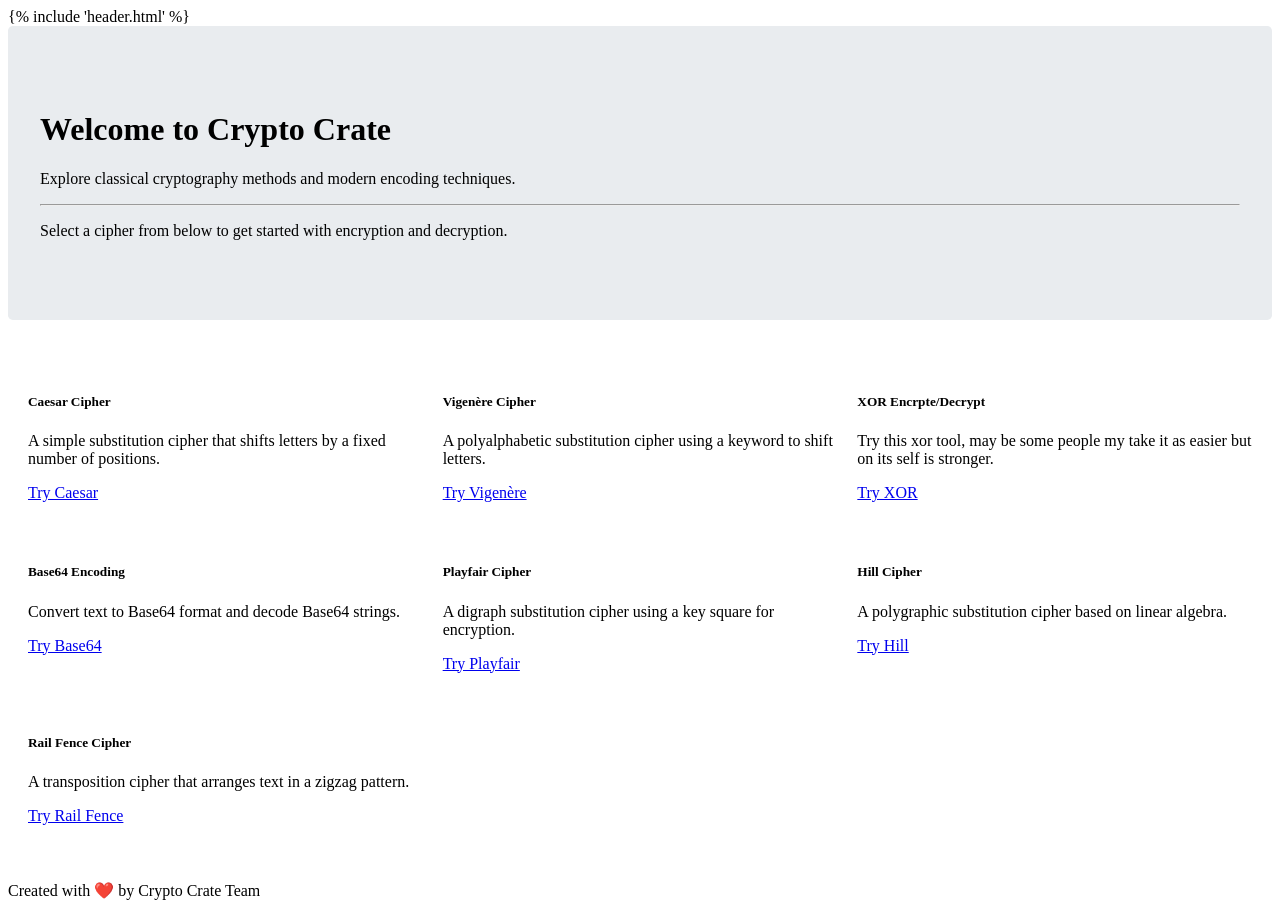
<file: templates/index.html>
<!DOCTYPE html>
<html lang="en">
<head>
    <meta charset="UTF-8">
    <meta name="viewport" content="width=device-width, initial-scale=1.0">
    <title>Crypto Crate - Home</title>
    <style>
        .card {
            margin-bottom: 20px;
            transition: transform 0.2s;
        }
        .card:hover {
            transform: translateY(-5px);
        }
        .cipher-grid {
            display: grid;
            grid-template-columns: repeat(auto-fit, minmax(300px, 1fr));
            gap: 20px;
            padding: 20px;
        }
        .jumbotron {
            padding: 4rem 2rem;
            margin-bottom: 2rem;
            background-color: #e9ecef;
            border-radius: .3rem;
        }
    </style>
</head>
<body>
    {% include 'header.html' %}

    <div class="container">
        <div class="jumbotron">
            <h1 class="display-4">Welcome to Crypto Crate</h1>
            <p class="lead">Explore classical cryptography methods and modern encoding techniques.</p>
            <hr class="my-4">
            <p>Select a cipher from below to get started with encryption and decryption.</p>
        </div>

        <div class="cipher-grid">
            <div class="card">
                <div class="card-body">
                    <h5 class="card-title">Caesar Cipher</h5>
                    <p class="card-text">A simple substitution cipher that shifts letters by a fixed number of positions.</p>
                    <a href="/caesar" class="btn btn-primary">Try Caesar</a>
                </div>
            </div>

            <div class="card">
                <div class="card-body">
                    <h5 class="card-title">Vigenère Cipher</h5>
                    <p class="card-text">A polyalphabetic substitution cipher using a keyword to shift letters.</p>
                    <a href="/vigenere" class="btn btn-primary">Try Vigenère</a>
                </div>
            </div>

            <div class="card">
                <div class="card-body">
                    <h5 class="card-title">XOR Encrpte/Decrypt</h5>
                    <p class="card-text">Try this xor tool, may be some people my take it as easier but on its self is stronger.</p>
                    <a href="/xor" class="btn btn-primary">Try XOR</a>
                </div>
            </div>

            <div class="card">
                <div class="card-body">
                    <h5 class="card-title">Base64 Encoding</h5>
                    <p class="card-text">Convert text to Base64 format and decode Base64 strings.</p>
                    <a href="/base64" class="btn btn-primary">Try Base64</a>
                </div>
            </div>

            <div class="card">
                <div class="card-body">
                    <h5 class="card-title">Playfair Cipher</h5>
                    <p class="card-text">A digraph substitution cipher using a key square for encryption.</p>
                    <a href="/playfair" class="btn btn-primary">Try Playfair</a>
                </div>
            </div>

            <div class="card">
                <div class="card-body">
                    <h5 class="card-title">Hill Cipher</h5>
                    <p class="card-text">A polygraphic substitution cipher based on linear algebra.</p>
                    <a href="/hill" class="btn btn-primary">Try Hill</a>
                </div>
            </div>

            <div class="card">
                <div class="card-body">
                    <h5 class="card-title">Rail Fence Cipher</h5>
                    <p class="card-text">A transposition cipher that arranges text in a zigzag pattern.</p>
                    <a href="/rail-fence" class="btn btn-primary">Try Rail Fence</a>
                </div>
            </div>
        </div>
    </div>

    <footer class="text-center mt-4 mb-4">
        <p>Created with ❤️ by Crypto Crate Team</p>
    </footer>
</body>
</html>
</file>
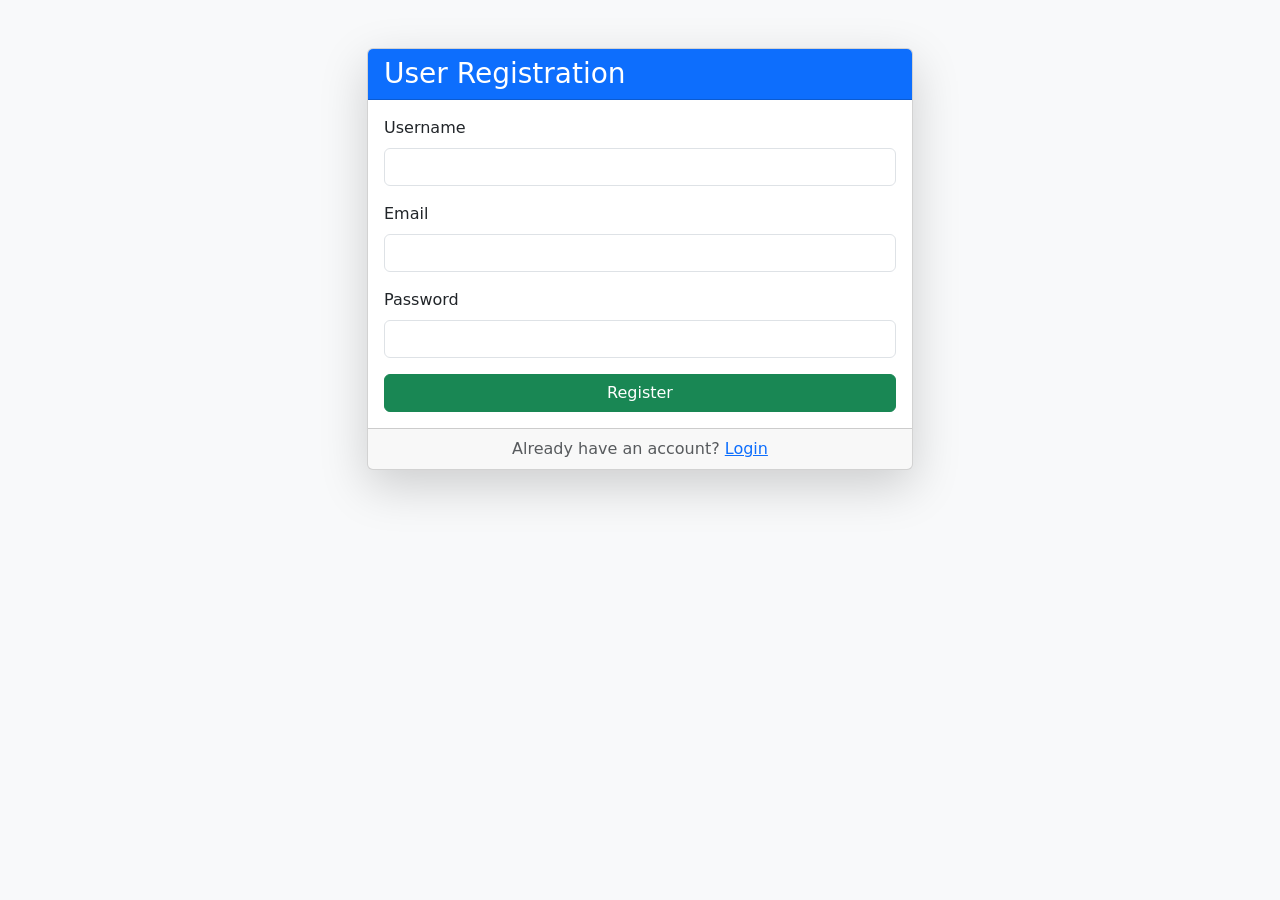
<file: templates/login.html>
<!DOCTYPE html>
<html>
<head>
    <title>Register</title>
    <link href="https://cdn.jsdelivr.net/npm/bootstrap@5.3.0/dist/css/bootstrap.min.css" rel="stylesheet">
</head>
<body class="bg-light">
    <div class="container mt-5">
        <div class="row justify-content-center">
            <div class="col-md-6">
                <div class="card shadow-lg">
                    <div class="card-header bg-primary text-white">
                        <h3 class="mb-0">User Registration</h3>
                    </div>
                    <div class="card-body">
                        <form action="/register" method="POST">
                            <div class="mb-3">
                                <label class="form-label">Username</label>
                                <input type="text" name="username" class="form-control" required>
                            </div>

                            <div class="mb-3">
                                <label class="form-label">Email</label>
                                <input type="email" name="email" class="form-control" required>
                            </div>

                            <div class="mb-3">
                                <label class="form-label">Password</label>
                                <input type="password" name="password" class="form-control" required>
                            </div>

                            <button type="submit" class="btn btn-success w-100">Register</button>
                        </form>
                    </div>
                    <div class="card-footer text-muted text-center">
                        Already have an account? <a href="#">Login</a>
                    </div>
                </div>
            </div>
        </div>
    </div>
</body>
</html>
</file>
